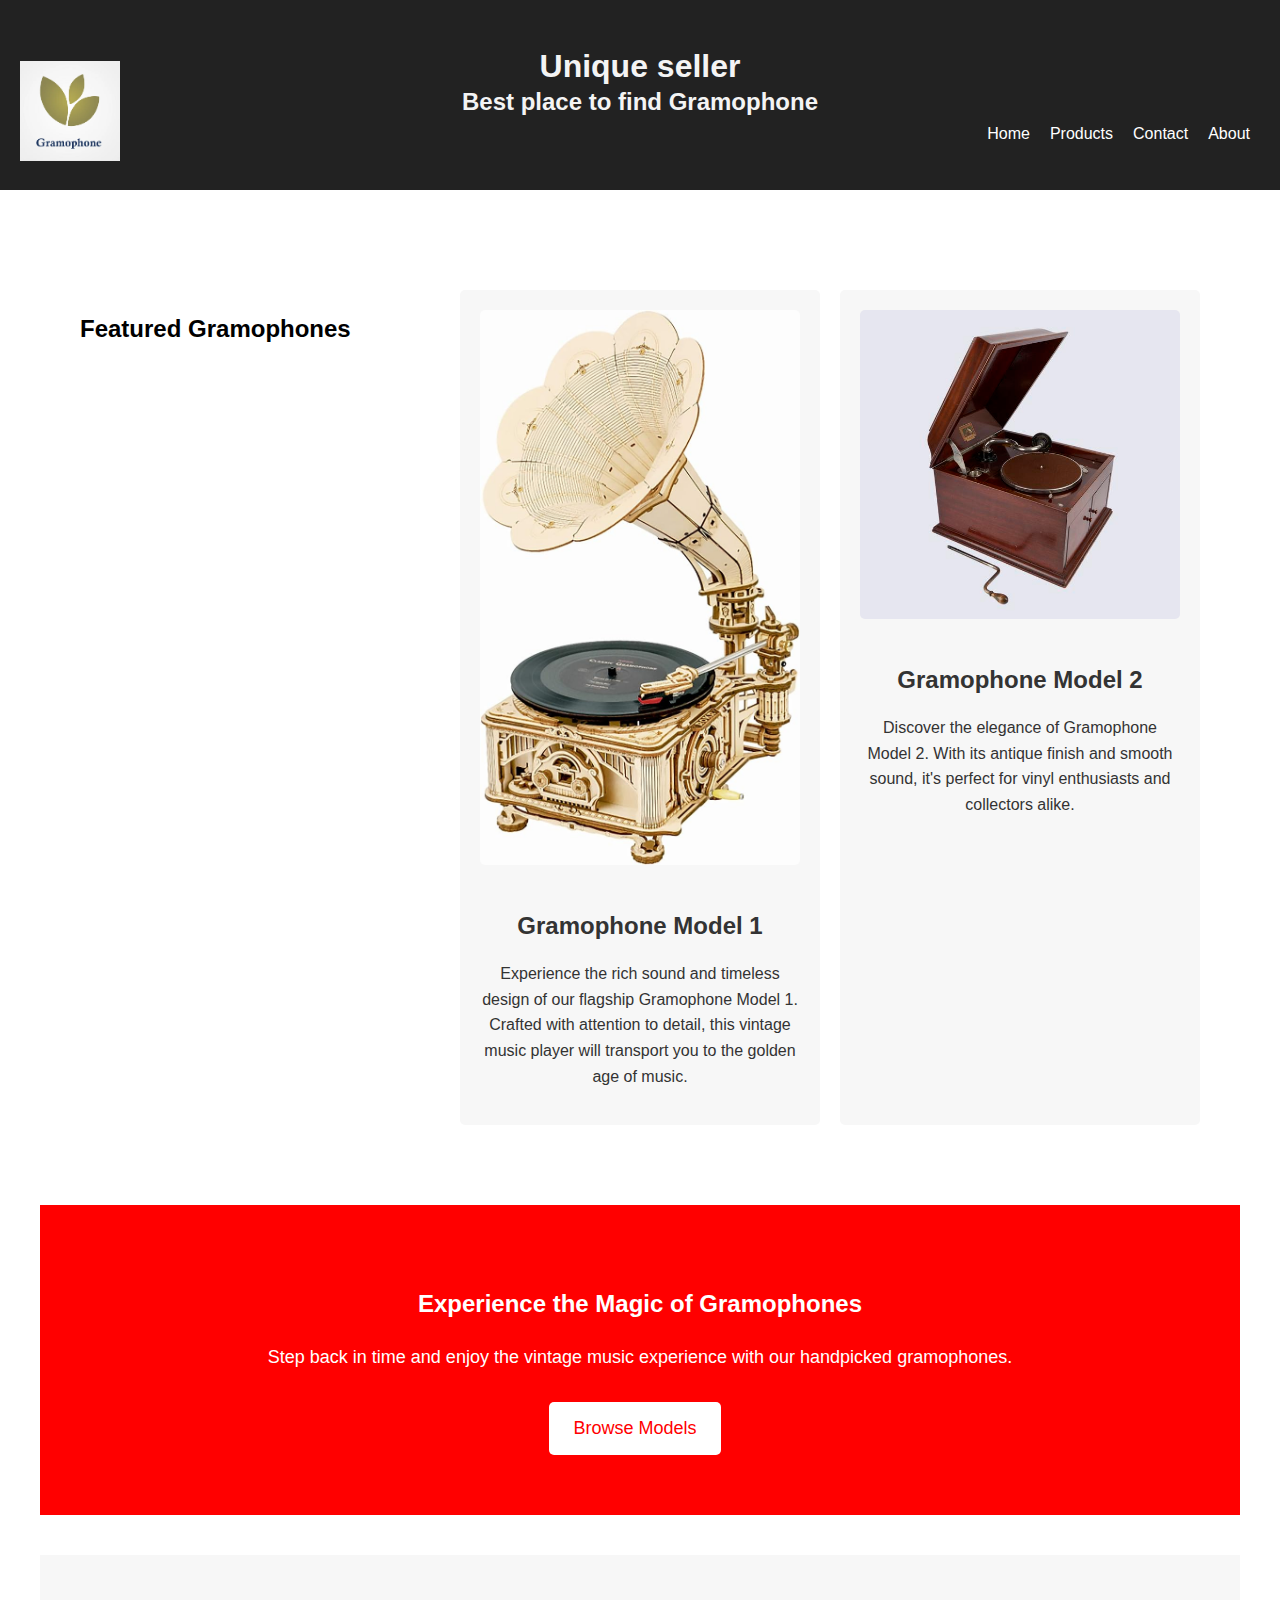
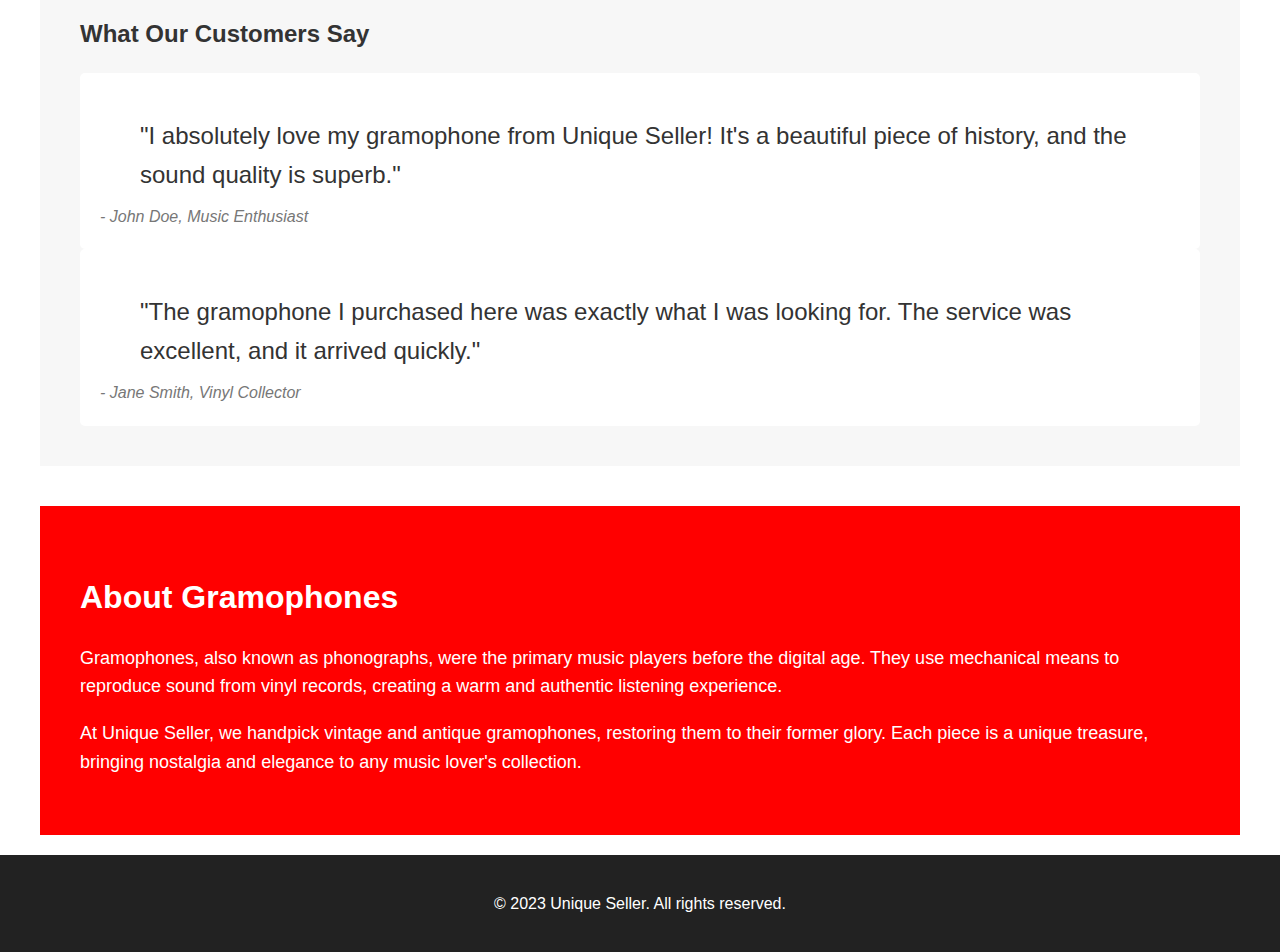
<file: final project/html/index.html>
<!DOCTYPE html>
<html lang="en">
<head>
    <!-- metadata-->
    <meta charset="UTF-8">
    <meta name="viewpoint" content="width=device-width, initial scale=1">
    <meta name="description" content="this is the home page">
    <meta name="robots" content="noindex, nofollow">
    <title>Unique Seller</title>
    <!-- fonts-->
    <link rel="preconnect" href="https://fonts.googleapis.com">
    <link rel="preconnect" href="https://fonts.gstatic.com" crossorigin>
    <link href="https://fonts.googleapis.com/css2?family=Lobster+Two:wght@400;700&display=swap" rel="stylesheet">
    <!-- css file -->
    <link rel="stylesheet" href="../css/style.css">
    <link rel="stylesheet"  href="../css/index.css">
    <!-- jquery-->
    <script src="https://code.jquery.com/jquery-3.7.0.js" integrity="sha256-JlqSTELeR4TLqP0OG9dxM7yDPqX1ox/HfgiSLBj8+kM=" crossorigin="anonymous"></script>
    <!-- javascript file-->
    <script src="../JS/class.js"></script>
</head>
<body>
<header>
    <h1>Unique seller</h1>
    <h2>Best place to find Gramophone</h2>
    <!-- Logo image -->
    <a href="index.html"><img src="../img/logo.webp" alt="Unique Seller Logo"></a>
    <!-- navigations -->
    <nav>
        <a href="index.html">Home</a>
        <a href="product.html">Products</a>
        <a href="contact.html">Contact</a>
        <a href="about.html">About</a>
    </nav>
</header>
<main>
    <!-- demo pictures to attract customers will go here-->
    <section class="product-showcase">
        <h2>Featured Gramophones</h2>
        <div class="product-item">
            <img src="../img/model%201.jpg" alt="Gramophone Model 1">
            <h3>Gramophone Model 1</h3>
            <p>Experience the rich sound and timeless design of our flagship Gramophone Model 1. Crafted with attention to detail, this vintage music player will transport you to the golden age of music.</p>
        </div>
        <div class="product-item">
            <img src="../img/model%202.jpg" alt="Gramophone Model 2">
            <h3>Gramophone Model 2</h3>
            <p>Discover the elegance of Gramophone Model 2. With its antique finish and smooth sound, it's perfect for vinyl enthusiasts and collectors alike.</p>
        </div>
    </section>
    <section class="hero">
        <!-- Hero content for attraction-->
        <div class="hero-content">
            <h2>Experience the Magic of Gramophones</h2>
            <p>Step back in time and enjoy the vintage music experience with our handpicked gramophones.</p>
            <a href="product.html" class="cta-button">Browse Models</a>
        </div>
    </section>
    <!--Reviews-->
    <section class="reviews">
        <h2>What Our Customers Say</h2>
        <div class="review">
            <blockquote>"I absolutely love my gramophone from Unique Seller! It's a beautiful piece of history, and the sound quality is superb."</blockquote>
            <cite>- John Doe, Music Enthusiast</cite>
        </div>
        <div class="review">
            <blockquote>"The gramophone I purchased here was exactly what I was looking for. The service was excellent, and it arrived quickly."</blockquote>
            <cite>- Jane Smith, Vinyl Collector</cite>
        </div>
    </section>
<!-- Short description about gramophones -->
    <section class="about-gramophones">
        <h2>About Gramophones</h2>
        <p>Gramophones, also known as phonographs, were the primary music players before the digital age. They use mechanical means to reproduce sound from vinyl records, creating a warm and authentic listening experience.</p>
        <p>At Unique Seller, we handpick vintage and antique gramophones, restoring them to their former glory. Each piece is a unique treasure, bringing nostalgia and elegance to any music lover's collection.</p>
    </section>
</main>
<!--footer -->
<footer>
    <p>© 2023 Unique Seller. All rights reserved.</p>
</footer>
</body>
</html>
</file>
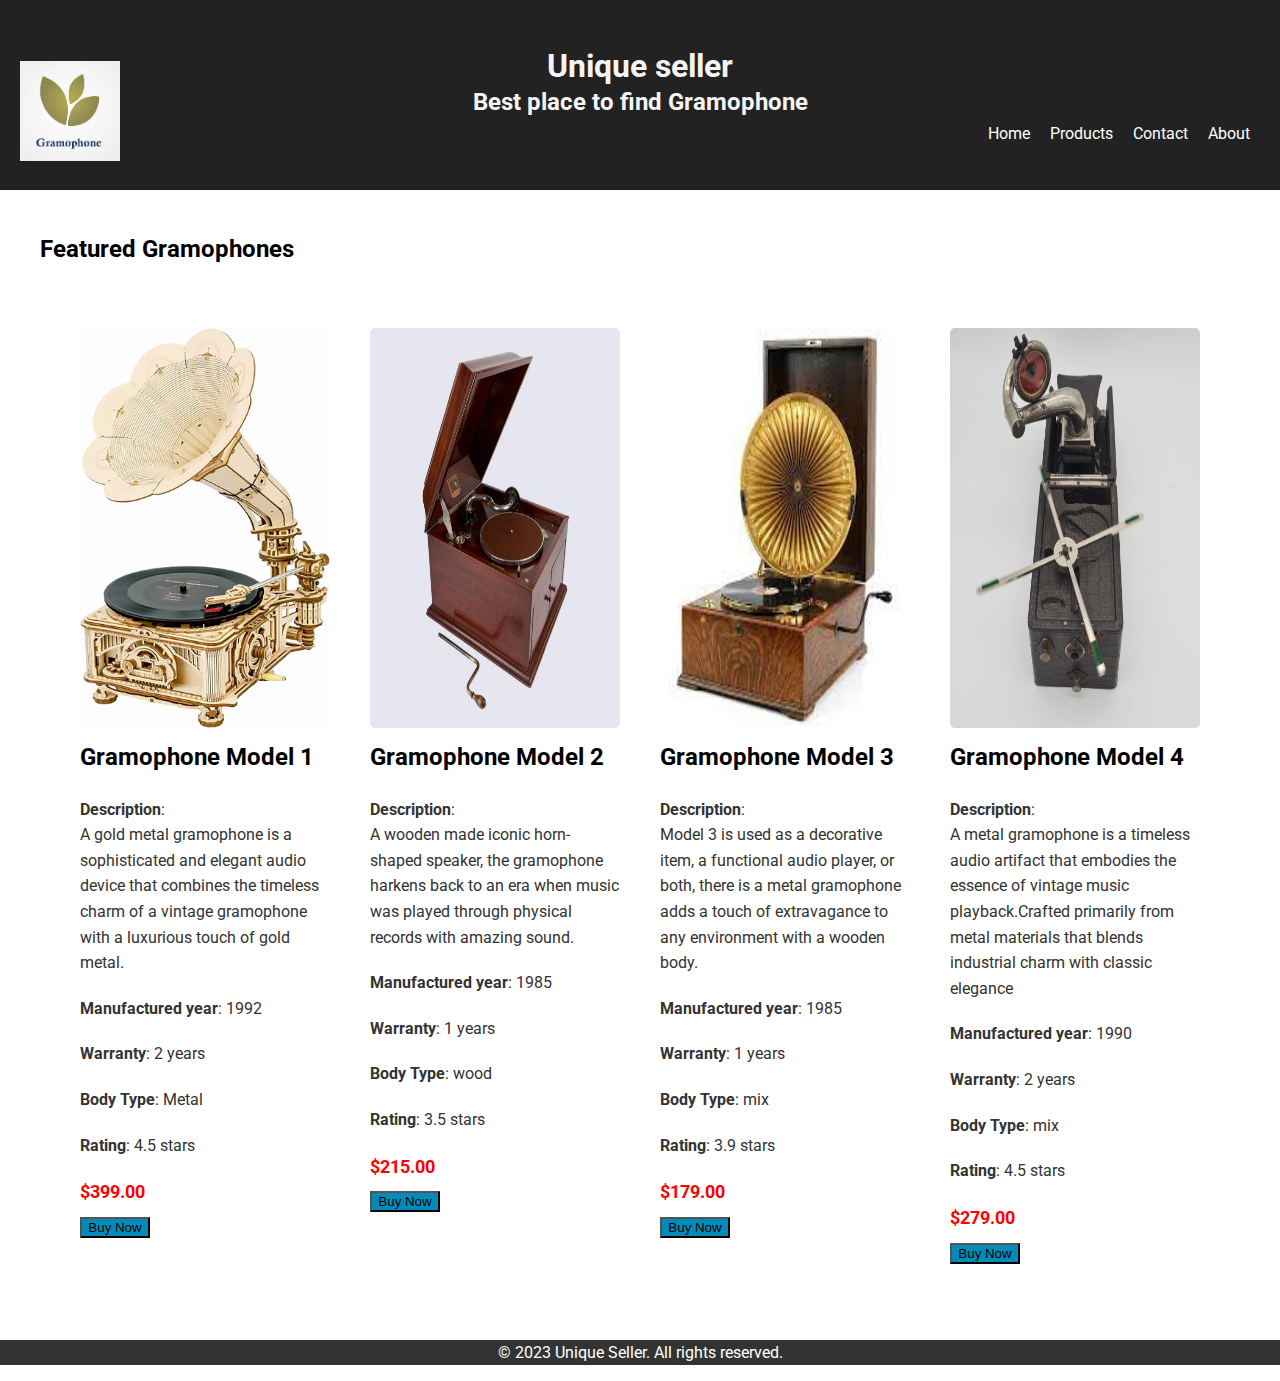
<file: final project/html/product.html>
<!DOCTYPE html>
<html lang="en">
<head>
    <!-- metadata-->
    <meta charset="UTF-8">
    <meta name="viewport" content="width=device-width, initial-scale=1.0">
    <title>Gramophones - Unique Seller</title>
    <!-- fonts -->
    <link rel="preconnect" href="https://fonts.googleapis.com">
    <link rel="preconnect" href="https://fonts.gstatic.com" crossorigin>
    <link href="https://fonts.googleapis.com/css2?family=Roboto:wght@100;400;700&display=swap" rel="stylesheet">
    <!-- css file-->
    <link rel="stylesheet" href="../css/style.css">
    <link rel="stylesheet" href="../css/product.css">
    <!-- jquery -->
    <script src="https://code.jquery.com/jquery-3.7.0.js" integrity="sha256-JlqSTELeR4TLqP0OG9dxM7yDPqX1ox/HfgiSLBj8+kM=" crossorigin="anonymous"></script>
    <!-- js file-->
    <script src="../JS/product.js"></script>
</head>
<body>
<header>
    <h1>Unique seller</h1>
    <h2>Best place to find Gramophone</h2>
    <!-- Navigation bar and logo -->
    <a href="index.html"><img src="../img/logo.webp" alt="Unique Seller Logo"></a>
    <nav>
        <a href="index.html">Home</a>
        <a href="product.html">Products</a>
        <a href="contact.html">Contact</a>
        <a href="about.html">About</a>
    </nav>
</header>
<main>
    <!--product lists-->
    <h2>Featured Gramophones</h2>
    <section class="product-section">
        <div class="container">
            <div class="product-item">
                <img src="../img/model%201.jpg" alt="Gramophone Model 1">
                <h2>Gramophone Model 1</h2>
                <p><strong>Description</strong>:<br>
                    A gold metal gramophone is a sophisticated and elegant audio device that combines the timeless charm of a vintage gramophone with a luxurious touch of gold metal.</p>
                <p><strong>Manufactured year</strong>: 1992</p>
                <p><strong>Warranty</strong>: 2 years</p>
                <p><strong>Body Type</strong>: Metal</p>
                    <p><strong>Rating</strong>: 4.5 stars</p>
                <p class="price">$399.00</p>
                <button class="btn">Buy Now</button>
            </div>
            <div class="product-item">
                <img src="../img/model%202.jpg" alt="Gramophone Model 2">
                <h2>Gramophone Model 2</h2>
                <p><strong>Description</strong>:<br>
                   A wooden made iconic horn-shaped speaker, the gramophone harkens back to an era when music was played through physical records with amazing sound.</p>
                <p><strong>Manufactured year</strong>: 1985</p>
                <p><strong>Warranty</strong>: 1 years</p>
                <p><strong>Body Type</strong>: wood</p>
                <p><strong>Rating</strong>: 3.5 stars</p>
                <p class="price">$215.00</p>
                <button class="btn">Buy Now</button>
            </div>
            <div class="product-item">
                <img src="../img/model%203.jpeg" alt="Gramophone Model 3">
                <h2>Gramophone Model 3</h2>
                <p><strong>Description</strong>:<br>
                  Model 3 is  used as a decorative item, a functional audio player, or both, there is a  metal gramophone adds a touch of extravagance to any environment with a wooden body.</p>
                <p><strong>Manufactured year</strong>: 1985</p>
                <p><strong>Warranty</strong>: 1 years</p>
                <p><strong>Body Type</strong>: mix</p>
                <p><strong>Rating</strong>: 3.9 stars</p>
                <p class="price">$179.00</p>
                <button class="btn">Buy Now</button>
            </div>
            <div class="product-item">
                <img src="../img/model%204.jpg" alt="Gramophone Model 4">
                <h2>Gramophone Model 4</h2>
                <p><strong>Description</strong>:<br>
                    A metal gramophone is a timeless audio artifact that embodies the essence of vintage music playback.Crafted primarily from metal materials that blends industrial charm with classic elegance</p>

                <p><strong>Manufactured year</strong>: 1990</p>
                <p><strong>Warranty</strong>: 2 years</p>
                <p><strong>Body Type</strong>: mix</p>
                <p><strong>Rating</strong>: 4.5 stars</p>
                <p class="price">$279.00</p>
                <button class="btn">Buy Now</button>
            </div>
        </div>
    </section>
</main>
<footer>
    <div >
        <p>© 2023 Unique Seller. All rights reserved.</p>
    </div>
</footer>
</body>
</html>
</file>
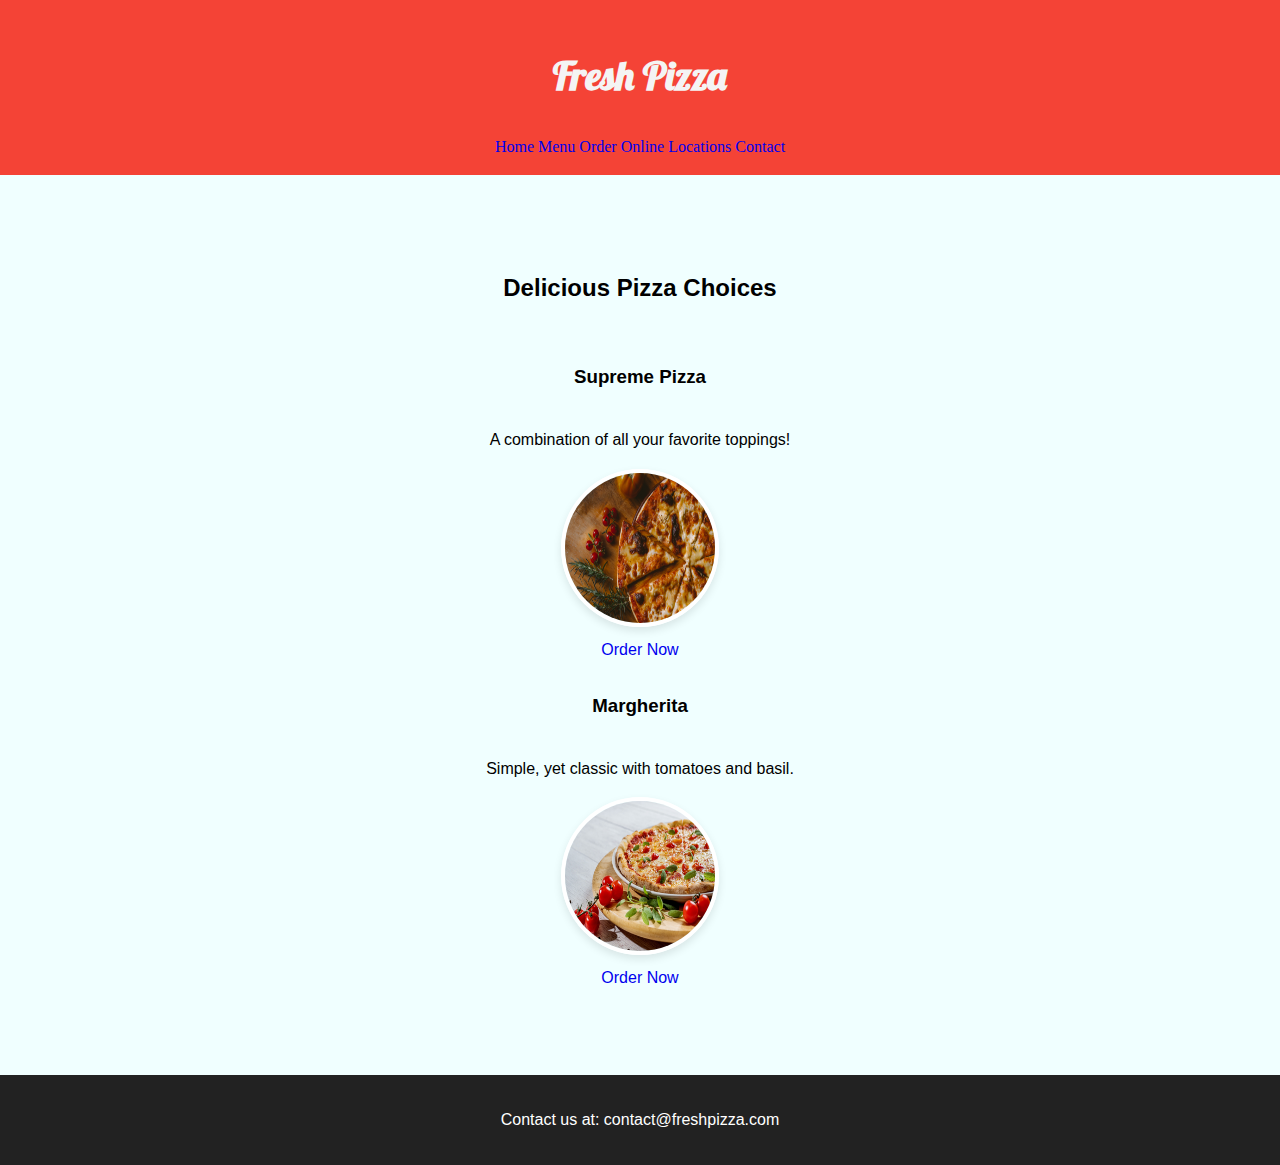
<file: pizza/New folder (3)/front.html>
<!DOCTYPE html>
<html lang="en">
<head>
    <meta charset="UTF-8">
    <meta name="viewport" content="width=device-width, initial-scale=1.0">
    <meta name="description" content="pizza assignment">
    <meta name="robots" content="noindex, nofollow">
    <!--title-->
    <title>Fresh pizza- Home</title>
    <!--css file-->
    <link rel="stylesheet" href="./css/style.css">
    <!--google fonts-->
    <link rel="preconnect" href="https://fonts.googleapis.com" crossorigin>
    <link href="https://fonts.googleapis.com/css2?family=Handjet:wght@300&display=swap" rel="stylesheet">
    <link href="https://fonts.googleapis.com/css2?family=Lobster&display=swap" rel="stylesheet">
</head>
<body>
<!--head title-->
    <header class="site-logo">
        <h1>Fresh Pizza</h1>
        <!--navigation-->
    <nav class="main-navigation">
        <a href="./front.html">Home</a>
        <a href="./order.html">Menu</a>
        <a href="./order.html">Order Online</a>
        <a href="./front.html">Locations</a>
        <a href="./front.html">Contact</a>
    </nav>
    </header>
<main>
    <!--options for the pizza-->
    <section class="pizza-section">
        <h2>Delicious Pizza Choices</h2>
        <div class="pizza-item">
            <h3 class="pizza-name">Supreme Pizza</h3>
            <p class="pizza-description">A combination of all your favorite toppings!</p>
            <img class="pizza-image" src="./img/pizza1.jpg" alt="Supreme Pizza">
            <a class="order-button" href="./order.html">Order Now</a>

            <div class="pizza-item">
            <h3 class="pizza-name">Margherita</h3>
            <p class="pizza-description">Simple, yet classic with tomatoes and basil.</p>
            <img class="pizza-image" src="./img/pizza.jpg" alt="Margherita Pizza">
            <a class="order-button" href="./order.html">Order Now</a>

        </div>
        </div>
    </section>
</main>

<footer class="site-footer">
    <p>Contact us at: contact@freshpizza.com</p>
</footer>

</body>
</html>
</file>
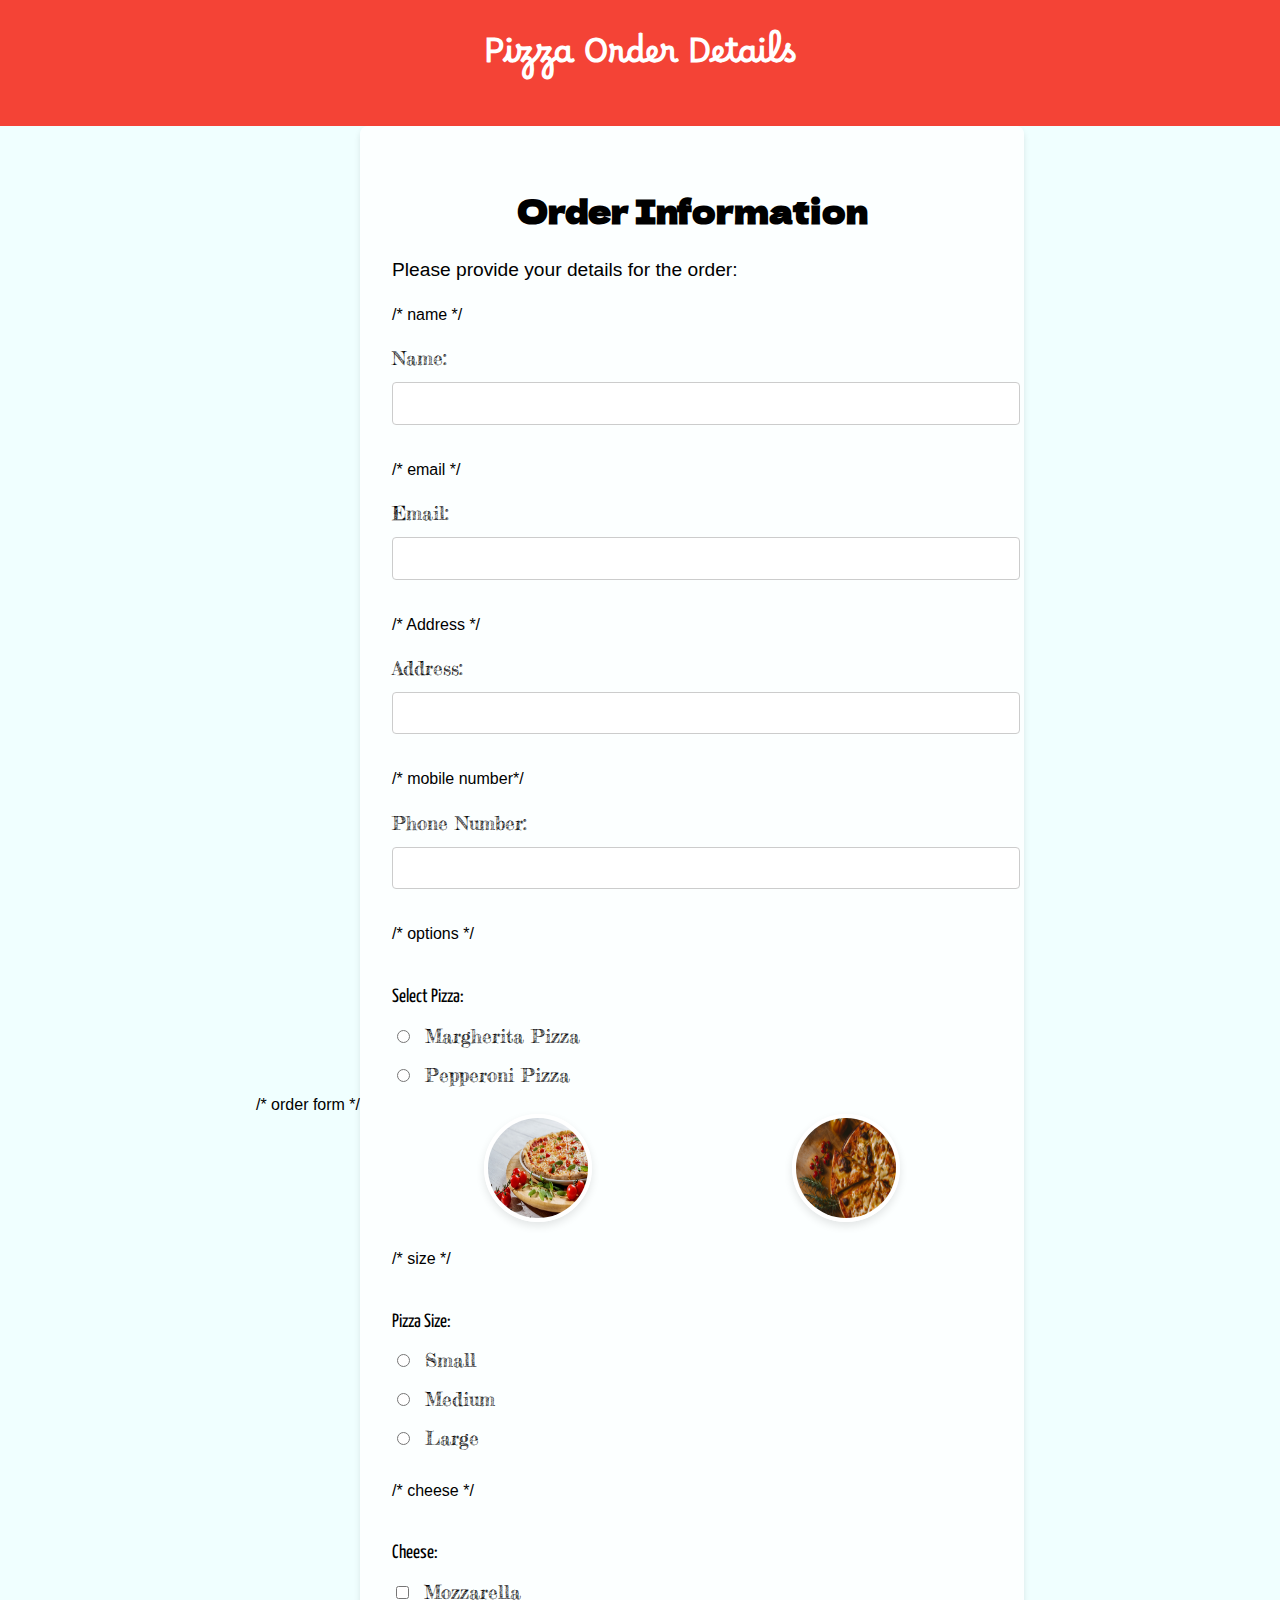
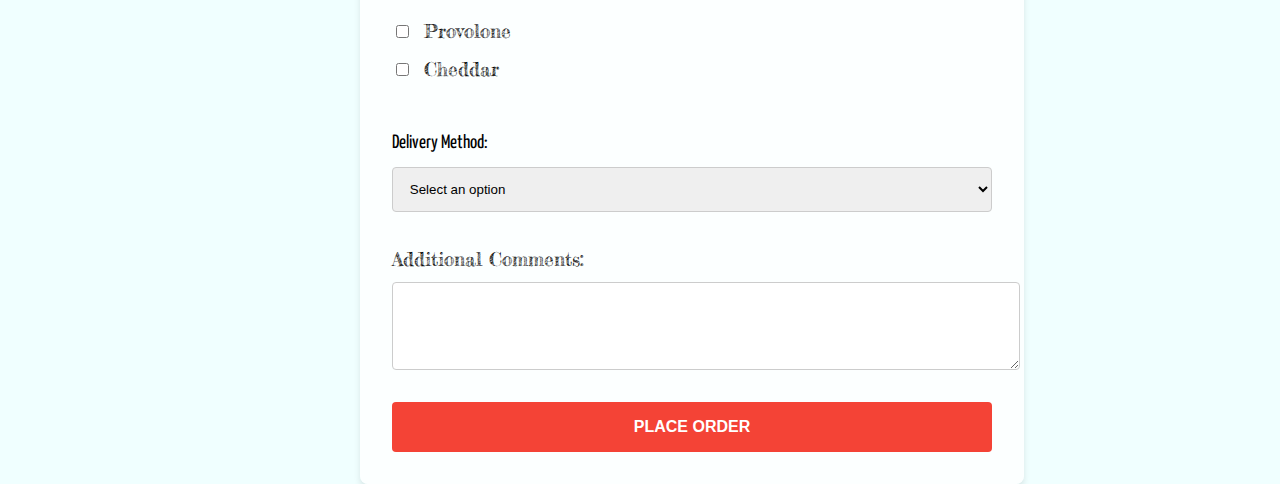
<file: pizza/New folder (3)/order.html>
<!DOCTYPE html>
<html lang="en">
<head>
    <meta charset="UTF-8">
    <meta name="viewport" content="width=device-width, initial-scale=1.0">
    <title>Order Details</title>
    <link rel="preconnect" href="https://fonts.googleapis.com">
    <link rel="preconnect" href="https://fonts.gstatic.com" crossorigin>
    <link href="https://fonts.googleapis.com/css2?family=Borel&family=Dela+Gothic+One&family=Fredericka+the+Great&family=Yanone+Kaffeesatz:wght@200&display=swap" rel="stylesheet">
    <link rel="stylesheet" href="./css/stylefront.css">
</head>
<body>
<header>
    <h1>Pizza Order Details</h1>
</header>

<main>
    /* order form */
    <section class="order-section">
        <h2>Order Information</h2>
        <p>Please provide your details for the order:</p>

        <form id="order-form" action="#" method="post">
            /* name */
            <div class="form-field">
                <label for="name">Name:</label>
                <input type="text" id="name" name="name" required>
            </div>
            /* email */
            <div class="form-field">
                <label for="email">Email:</label>
                <input type="email" id="email" name="email" required>
            </div>
            /* Address */
            <div class="form-field">
                <label for="address">Address:</label>
                <input type="text" id="address" name="address" required>
            </div>

            /* mobile number*/
            <div class="form-field">
                <label for="phone">Phone Number:</label>
                <input type="tel" id="phone" name="phone" required>
            </div>
            /* options */
            <div class="form-field">
                <p>Select Pizza:</p>
                <label>
                    <input type="radio" name="pizza" value="margherita" required>
                    Margherita Pizza
                </label>
                <label>
                    <input type="radio" name="pizza" value="pepperoni" required>
                    Pepperoni Pizza
                </label>
            </div>

            <div class="pizzaimages">
                <div class="pizzaimage">
                    <img src="./img/pizza.jpg" alt="Margherita Pizza">
                </div>
                <div class="pizzaimage">
                    <img src="./img/pizza1.jpg" alt="Pepperoni Pizza">
                </div>
            </div>
            /* size */
            <div class="form-field">
                <p>Pizza Size:</p>
                <label>
                    <input type="radio" name="size" value="small" required>
                    Small
                </label>
                <label>
                    <input type="radio" name="size" value="medium" required>
                    Medium
                </label>
                <label>
                    <input type="radio" name="size" value="large" required>
                    Large
                </label>
            </div>
            /* cheese */
            <div class="form-field">
                <p>Cheese:</p>
                <label>
                    <input type="checkbox" name="Cheese[]" value="Mozzarella">
                    Mozzarella
                </label>
                <label>
                    <input type="checkbox" name="Cheese[]" value="Provolone">
                    Provolone
                </label>
                <label>
                    <input type="checkbox" name="Cheese[]" value="Cheddar">
                    Cheddar
                </label>
            </div>

            <div class="form-field">
                <p>Delivery Method:</p>
                <select name="delivery-method" required>
                    <option value="">Select an option</option>
                    <option value="delivery">Delivery</option>
                    <option value="takeout">Takeout</option>
                </select>
            </div>

            <div class="form-field">
                <label for="comments">Additional Comments:</label>
                <textarea id="comments" name="comments" rows="4"></textarea>
            </div>
            <button type="submit">Place Order</button>
        </form>
    </section>
</main>
</body>

</html>
</file>
<file: final project/css/style.css>
/* Global styles */
body {
    font-family: 'Roboto', sans-serif;
    line-height: 1.6;
    height: auto;
    margin: 0;
    padding: 0;
    box-sizing: border-box;
}

header {
    background-color: #222;
    text-align: center;
    padding: 20px;
    height: 150px;
}

header > h1 {
    display: flex;
    justify-content: center;
    color: #f4f4f4;
    margin-bottom: 10px;
}

header > h2 {
    color: #f4f4f4;
    margin-top: -20px;
}

header > a > img {
    display: flex;
    justify-content: left;
    width: 100px;
    height: auto;
    margin-top: -80px;
}

nav {
    display: flex;
    justify-content:right;
    margin-top: 20px;
}

nav > a {
    display: flex;
    color: #fff;
    text-decoration: none;
    padding: 10px;
    justify-content:right;
    margin-top: -70px;
}

/* Media Queries */
@media (max-width: 960px) {
    header > a > img {
        display: none;
    }
    header > h2{
        display: none;

    }

    nav {
        display: flex;
        justify-content: left;
    }

    nav > a {
        margin: 5px 0;
    }
}
</file>
<file: final project/css/index.css>
/* css to be applied in the main of the body*/
main {
    max-width: 1200px;
    margin: 0 auto;
    padding: 20px;
}

/* Hero section css */
.hero {
    /* Red background color */
    background-color: #ff0000;
    text-align: center;
    padding: 60px 0;
    /* White text color */
    color: #fff;
}

.hero h1 {
    font-size: 36px;
    margin-bottom: 20px;
}

.hero p {
    font-size: 18px;
    margin-bottom: 30px;
}

.cta-button {
    display: inline-block;
    padding: 12px 24px;
    background-color: #fff; /* White button background */
    color: #ff0000; /* Red button text color */
    text-decoration: none;
    border-radius: 5px;
    font-size: 18px;
    margin-right: 10px;
}

/* Product showcase css*/
.product-showcase {
    margin: 40px 0;
    display: grid;
    grid-template-columns: repeat(auto-fit, minmax(30%, 1fr)); /* Responsive grid layout */
    gap: 20px;
    padding: 40px;
}
/* css for the demo products*/
.product-item {
    background-color: #f7f7f7; /* Light gray background for product item */
    color: #333;
    border-radius: 5px;
    padding: 20px;
    text-align: center;
}
/* css for the demo products images to ensure its same height*/
.product-item img {
    max-width: 100%;
    height: auto;
    border-radius: 5px;
    margin-bottom: 10px;
}
/* css for the demo products heading */
.product-item h3 {
    font-size: 24px;
    margin-bottom: 10px;
}

.product-item p {
    font-size: 16px;
}

/* css for review box */
.reviews {
    margin: 40px 0;
    background-color: #f7f7f7; /* Light gray background color */
    color: #333;
    padding: 40px;
}

.review {
    background-color: #fff; /* White background for testimonial item */
    color: #333;
    border-radius: 5px;
    padding: 20px;
}

.review blockquote {
    font-size: 24px;
    margin-bottom: 10px;
}

.review cite {
    font-style: italic;
    color: #777;
}

/* About gramophones styles */
.about-gramophones {
    background-color: #ff0000; /* Red background color */
    color: #fff; /* White text color */
    padding: 40px;
}

.about-gramophones h2 {
    font-size: 32px;
    margin-bottom: 20px;
}

.about-gramophones p {
    font-size: 18px;
}

footer {
    text-align: center;
    padding: 20px 0;
    background-color: #222; /* Dark gray footer background */
    color: #fff; /* White footer text color */
}
</file>
<file: final project/css/product.css>
/* Main content container */
main {
    max-width: 1200px;
    margin: 0 auto;
    padding: 20px;
}

/* Product section styles */
h {
    display: flex;
    text-align: center; /* Center the heading */
    color: #0e0e0e;
    justify-content: center;
}

.product-section {
    display: flex;
    justify-content: center;
    flex-wrap: wrap; /* Allow items to wrap to the next line */
}

.container {
    display: flex;
    justify-content: center;
    height:auto;
    width: 100%;
    margin: 20px; /* Add some margin for spacing */
}

.product-item {
    display: flex;
    flex-direction: column;
    width: 100%;
    max-width: 300px; /* Limit width for larger screens */
    margin: 10px; /* Add margin between items */
    padding: 10px;
    box-sizing: border-box; /* Include padding in width calculation */
}

.product-item > img {
    max-width: 100%;
    height: 400px;
    border-radius: 5px;
}

.product-item h2 {
    font-size: 24px;
    margin: 10px 0;
}

.product-item p {
    font-size: 16px;
    color: #333;
    margin: 10px 0;
}

.product-item .price {
    font-size: 18px;
    color: #ff0000; /* Red text color for price */
    font-weight: bold;
}
.btn{
    background-color: #008CBA;
    width:70px;

}

/* Footer styles */
footer {
    text-align: center;
    background-color: #333;
    color: #fff;
}

/* Media Queries for Responsiveness */
@media screen and (max-width: 1200px) {
    .product-item {
        max-width: 100%; /* Allow full width on smaller screens */
    }
}

@media screen and (max-width: 768px) {
    .container {
        flex-direction: column; /* Stack items vertically on small screens */
    }
}
</file>
<file: pizza/New folder (3)/css/style.css>
body {
    font-family: 'Arial', sans-serif;
    line-height: 1.6;
    margin: 0;
}

header {
    background-color: #f44336;
    color: #fff;
    padding: 1rem;
    text-align: center;
    font-family: 'Borel', cursive;
    margin: 0;
}
header > nav >a{
    text-decoration: none;

}

.site-logo h1 {
    font-family: 'Lobster', cursive;
    font-size: 2.5rem;
    color: #f4f4f4;
}

main {
    display: flex;
    justify-content: center;
    align-items: center;
    min-height: 100vh;
    background: azure;
}

.pizza-section {
    display: grid;
    grid-template-columns: repeat(auto-fit, minmax(200px, 1fr));
    gap: 1rem;
    justify-items: center;
}

.pizza-item {
    display: flex;
    flex-direction: column;
    align-items: center;
    text-align: center;
}

.pizza-item img {
    width: 150px;
    height: 150px;
    border: 4px solid #fff;
    border-radius: 50%;
    box-shadow: 0 4px 8px rgba(0, 0, 0, 0.1);
    transition: transform 0.3s ease-in-out;
}

.pizza-item img:hover {
    transform: scale(1.1);
}

footer {
    background-color: #222;
    color: #fff;
    text-align: center;
    padding: 1rem;
}

/* Responsive Styles */
@media screen and (max-width: 600px) {
    .pizza-section {
        grid-template-columns: repeat(auto-fit, minmax(150px, 1fr));
    }
}
.order-button{
    text-decoration: none;
    padding: 10px;
}
</file>
<file: pizza/New folder (3)/css/stylefront.css>
body {
    font-family: 'Arial', sans-serif;
    line-height: 1.6;
    margin: 0;
}

header {
    background-color: #f44336;
    color: #fff;
    padding: 1rem;
    text-align: center;
    font-family: 'Borel', cursive;
    margin: 0;
}

.site-logo h1 {
    font-family: 'Lobster', cursive;
    font-size: 2.5rem;
    color: #f44336;
}

main {
    display: flex;
    justify-content: center;
    align-items: center;
    min-height: 100vh;
    background: azure;
}

.pizza-section {
    display: grid;
    grid-template-columns: repeat(auto-fit, minmax(200px, 1fr));
    gap: 1rem;
    justify-items: center;
}

.pizza-item {
    display: flex;
    flex-direction: column;
    align-items: center;
    text-align: center;
}

.pizza-item img {
    width: 150px;
    height: 150px;
    border: 4px solid #fff;
    border-radius: 50%;
    box-shadow: 0 4px 8px rgba(0, 0, 0, 0.1);
    transition: transform 0.3s ease-in-out;
}

.pizza-item img:hover {
    transform: scale(1.1);
}

footer {
    background-color: #222;
    color: #fff;
    text-align: center;
    padding: 1rem;
}

/* Responsive Styles */
@media screen and (max-width: 600px) {
    .pizza-section {
        grid-template-columns: repeat(auto-fit, minmax(150px, 1fr));
    }
}

.order-section {
    width: 90%;
    max-width: 600px;
    background-color: rgba(255, 255, 255, 0.8);
    padding: 2rem;
    border-radius: 8px;
    box-shadow: 0 4px 6px rgba(0, 0, 0, 0.1);
}

.order-section h2 {
    font-family: 'Dela Gothic One', sans-serif;
    font-size: 2rem;
    margin-bottom: 1rem;
    text-align: center;
}

.order-section p {
    font-size: 1.2rem;
    margin-bottom: 1rem;
}

/* Form styles */
#order-form {
    display: grid;
    grid-template-columns: 1fr;
    grid-gap: 1rem;
}

.form-field {
    display: flex;
    flex-direction: column;
}

.form-field label {
    font-family: 'Fredericka the Great', cursive;
    font-size: 1.2rem;
    margin-bottom: 0.5rem;
}

.form-field input[type="text"],
.form-field input[type="email"],
.form-field input[type="tel"],
textarea,
select {
    width: 100%;
    padding: 0.8rem;
    margin-bottom: 1rem;
    border: 1px solid #ccc;
    border-radius: 4px;
    outline: none;
}

.form-field input[type="text"]:focus,
.form-field input[type="email"]:focus,
.form-field input[type="tel"]:focus,
textarea:focus,
select:focus {
    border-color: #f44336;
    box-shadow: 0 0 8px rgba(244, 67, 54, 0.4);
}

.pizzaimages {
    display: grid;
    grid-template-columns: repeat(auto-fit, minmax(100px, 1fr));
    gap: 1rem;
    justify-items: center;
}

.pizzaimages img {
    width: 100px;
    height: 100px;
    border: 4px solid #fff;
    border-radius: 50%;
    box-shadow: 0 4px 8px rgba(0, 0, 0, 0.1);
    transition: transform 0.3s ease-in-out;
}

.pizzaimages img:hover {
    transform: scale(1.1);
}

.form-field p {
    font-family: 'Yanone Kaffeesatz', sans-serif;
    font-size: 1.2rem;
    margin-bottom: 0.5rem;
}

.form-field label,
.form-field p,
.form-field input[type="radio"],
.form-field input[type="checkbox"],
form-field select {
    display: inline-block;
}

.form-field input[type="radio"],
.form-field input[type="checkbox"] {
    margin-right: 0.5rem;
}

button[type="submit"] {
    background-color: #f44336;
    color: #fff;
    border: none;
    padding: 1rem 2rem;
    border-radius: 4px;
    cursor: pointer;
    font-size: 1rem;
    font-weight: bold;
    text-transform: uppercase;
}

button[type="submit"]:hover {
    background-color: #e53935;
}
</file>
